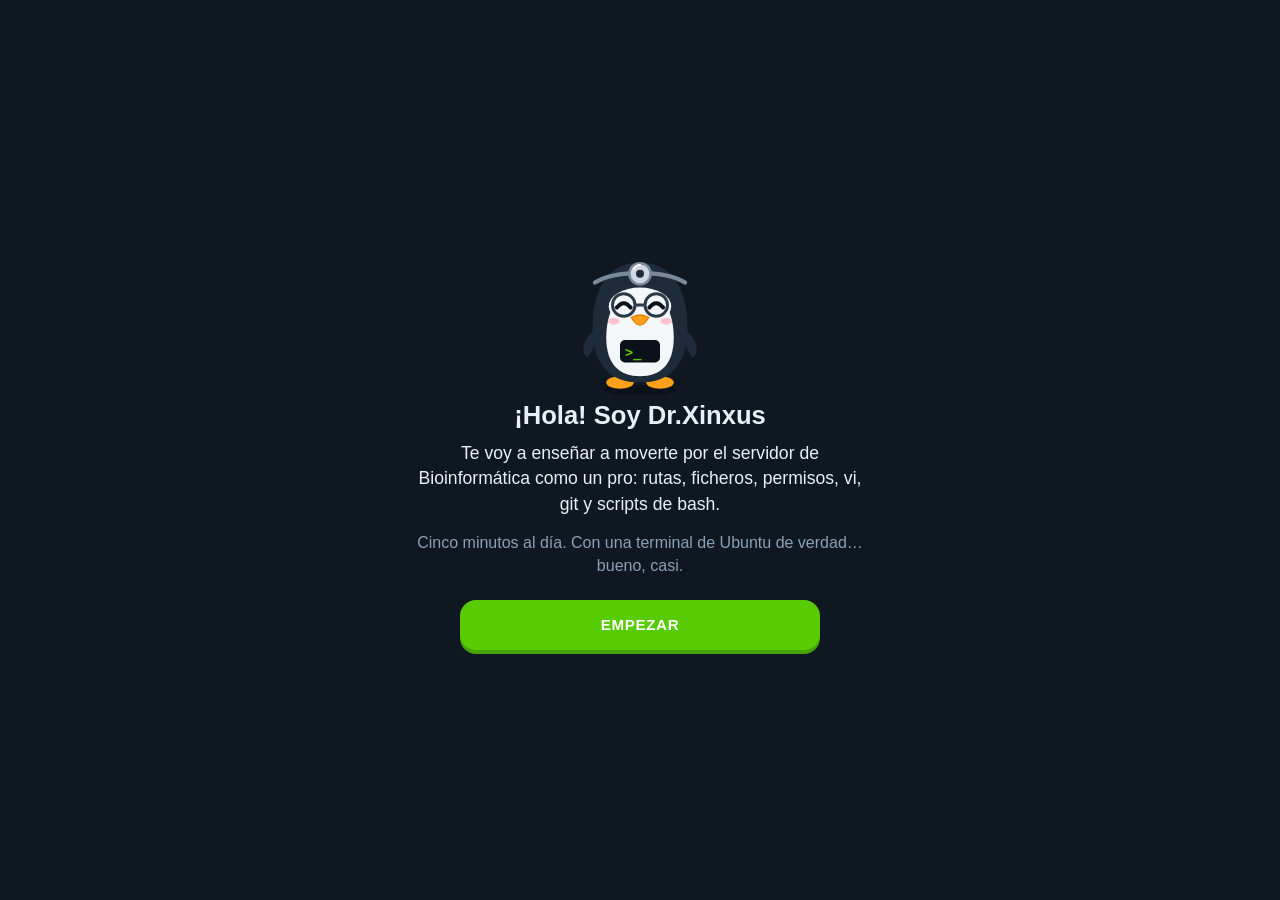
<file: index.html>
<!doctype html>
<html lang="es">
<head>
  <meta charset="utf-8">
  <meta name="viewport" content="width=device-width, initial-scale=1, maximum-scale=1, viewport-fit=cover">
  <title>Dr.Xinxus</title>
  <meta name="description" content="Aprende Linux y bash para Bioinformática, lección a lección.">
  <meta name="theme-color" content="#0f1720">
  <meta name="apple-mobile-web-app-capable" content="yes">
  <meta name="mobile-web-app-capable" content="yes">
  <meta name="apple-mobile-web-app-status-bar-style" content="black-translucent">
  <meta name="apple-mobile-web-app-title" content="Dr.Xinxus">
  <link rel="manifest" href="manifest.webmanifest">
  <link rel="icon" href="icons/icon.svg" type="image/svg+xml">
  <link rel="apple-touch-icon" href="icons/apple-touch-icon.png">
  <link rel="stylesheet" href="css/styles.css">
</head>
<body>
  <div id="app" aria-live="polite"></div>
  <div id="toasts" aria-live="polite"></div>
  <noscript>Dr.Xinxus necesita JavaScript.</noscript>
  <script type="module" src="js/main.js"></script>
</body>
</html>
</file>
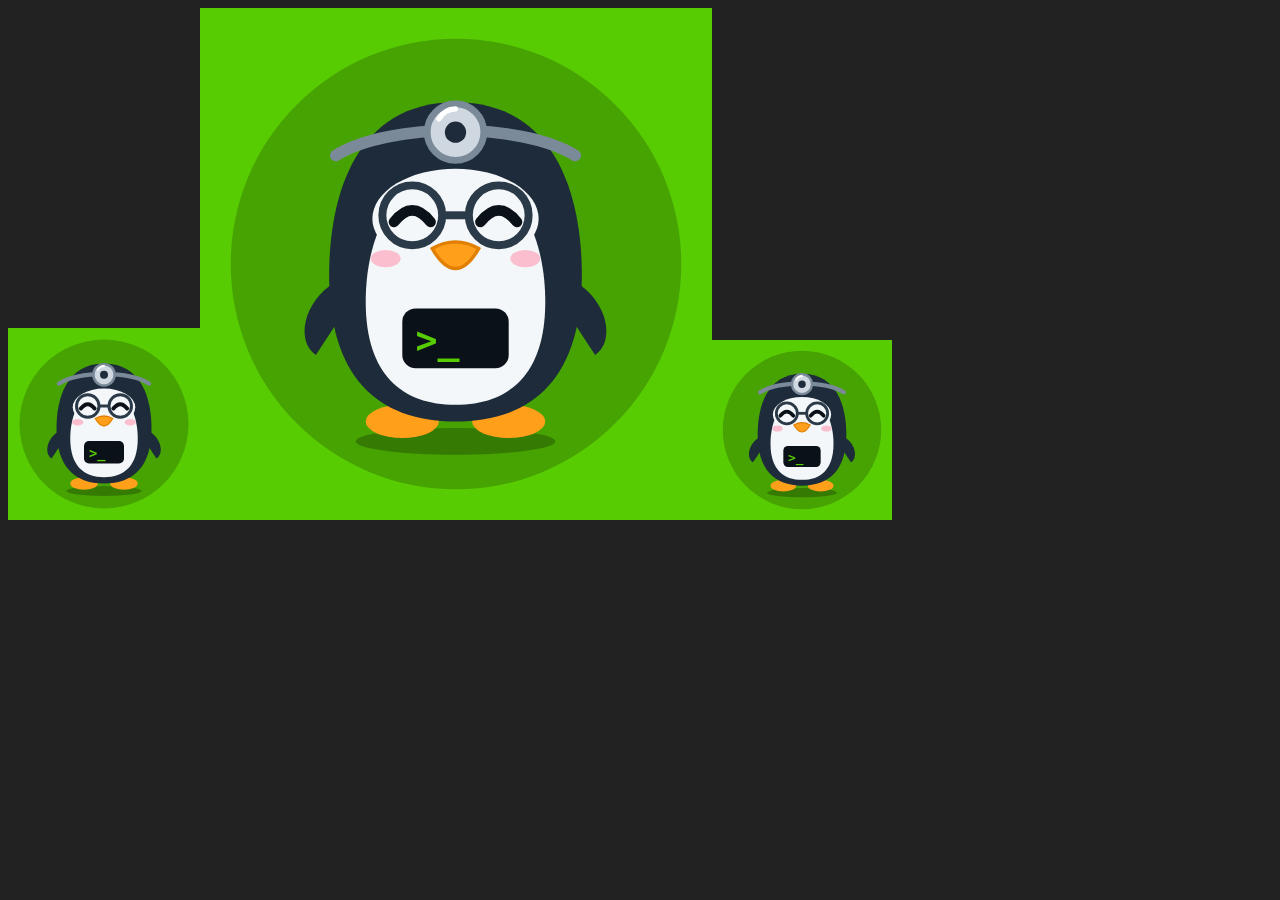
<file: tools/make-icons.html>
<!doctype html>
<meta charset="utf-8">
<title>Generar iconos</title>
<body style="background:#222">
<div id="out"></div>
<script type="module">
// Dibuja el icono de la app en un canvas y lo deja en window.icons como data URLs PNG.
import { mascot } from '../js/mascot.js';

function iconSvg(size) {
  const inner = mascot('happy', Math.round(size * 0.78))
    .replace('<svg ', `<svg x="${Math.round(size * 0.11)}" y="${Math.round(size * 0.12)}" `);
  return `<svg xmlns="http://www.w3.org/2000/svg" width="${size}" height="${size}" viewBox="0 0 ${size} ${size}">
    <rect width="${size}" height="${size}" fill="#58cc02"/>
    <circle cx="${size / 2}" cy="${size / 2}" r="${size * 0.44}" fill="#46a302"/>
    ${inner.replace('<svg ', '<svg xmlns="http://www.w3.org/2000/svg" ')}
  </svg>`;
}

async function toPng(size) {
  const svg = iconSvg(size);
  const img = new Image();
  img.src = 'data:image/svg+xml;charset=utf-8,' + encodeURIComponent(svg);
  await img.decode();
  const c = document.createElement('canvas');
  c.width = c.height = size;
  c.getContext('2d').drawImage(img, 0, 0, size, size);
  document.getElementById('out').append(c);
  return c.toDataURL('image/png');
}

window.iconSvg = iconSvg;
window.icons = {
  'icon-192.png': await toPng(192),
  'icon-512.png': await toPng(512),
  'apple-touch-icon.png': await toPng(180),
};
window.ready = true;
</script>
</file>
<file: css/styles.css>
/* Dr.Xinxus — estilo Duolingo sobre un fondo de terminal. */
:root {
  --bg: #0f1720;
  --surface: #17212b;
  --surface-2: #1f2b37;
  --border: #2b3a48;
  --text: #e8f0f7;
  --muted: #8aa0b4;

  --green: #58cc02;  --green-dark: #46a302;
  --blue: #1cb0f6;   --blue-dark: #1899d6;
  --red: #ff4b4b;    --red-dark: #d33131;
  --yellow: #ffc800; --yellow-dark: #e0a800;
  --purple: #ce82ff; --purple-dark: #a568cc;
  --orange: #ff9600; --orange-dark: #d67d00;
  --locked: #37464f; --locked-dark: #2a363d;

  --term-bg: #0b0f14;
  --term-text: #d7e3ee;
  --term-user: #8ae234;
  --term-path: #729fcf;

  --radius: 16px;
  --mono: ui-monospace, "SF Mono", Menlo, Consolas, "Liberation Mono", monospace;
  --sans: -apple-system, BlinkMacSystemFont, "SF Pro Rounded", "Segoe UI", Roboto, "Helvetica Neue", Arial, sans-serif;
  --safe-top: env(safe-area-inset-top, 0px);
  --safe-bottom: env(safe-area-inset-bottom, 0px);
  color-scheme: dark;
}

* { box-sizing: border-box; }
html, body { margin: 0; height: 100%; }
body {
  background: var(--bg);
  color: var(--text);
  font-family: var(--sans);
  font-size: 16px;
  line-height: 1.45;
  -webkit-font-smoothing: antialiased;
  -webkit-tap-highlight-color: transparent;
  overscroll-behavior-y: none;
}
button, input, select, textarea { font: inherit; color: inherit; }
button { cursor: pointer; }
code, .mono { font-family: var(--mono); }
h1, h2 { line-height: 1.2; margin: 0 0 .4em; }
h1 { font-size: 1.6rem; }
p { margin: 0 0 .8em; }
.muted { color: var(--muted); }
.small { font-size: .85rem; }
.center { text-align: center; }
.hidden { display: none !important; }
:focus-visible { outline: 3px solid var(--blue); outline-offset: 2px; }

p code, .info-text code, .ex-q code, .option-text code, .feedback-text code, .bubble code, .banner-card code {
  background: var(--surface-2);
  border: 1px solid var(--border);
  border-radius: 6px;
  padding: 0 .3em;
  font-size: .92em;
  color: #b8f27c;
}

/* ---------- Botones ---------- */
.btn {
  display: block;
  width: 100%;
  border: 0;
  border-radius: var(--radius);
  padding: 14px 18px;
  font-weight: 800;
  letter-spacing: .04em;
  text-transform: uppercase;
  font-size: .95rem;
  background: var(--surface-2);
  color: var(--text);
  box-shadow: 0 4px 0 var(--border);
  transition: transform .06s, box-shadow .06s, filter .15s;
  margin-top: 10px;
}
.btn:active:not([disabled]) { transform: translateY(4px); box-shadow: 0 0 0 transparent; }
.btn-main { background: var(--green); color: #fff; box-shadow: 0 4px 0 var(--green-dark); }
.btn-main[disabled] { background: var(--locked); color: #8094a0; box-shadow: 0 4px 0 var(--locked-dark); cursor: default; }
.btn-red { background: var(--red); box-shadow: 0 4px 0 var(--red-dark); }
.btn-ghost { background: transparent; border: 2px solid var(--border); box-shadow: 0 4px 0 var(--border); color: var(--blue); }
.btn-small { width: auto; display: inline-block; padding: 8px 14px; font-size: .8rem; margin-top: 0; }
.danger-text { color: var(--red); }
.icon-btn { background: none; border: 0; font-size: 1.4rem; color: var(--muted); padding: 6px 10px; }

/* ---------- Estructura ---------- */
.shell { display: flex; flex-direction: column; height: 100dvh; max-width: 640px; margin: 0 auto; }
.content { flex: 1; overflow-y: auto; padding: 16px 16px 28px; -webkit-overflow-scrolling: touch; }
.topbar {
  display: flex; align-items: center; justify-content: space-between; gap: 8px;
  padding: calc(10px + var(--safe-top)) 16px 10px;
  border-bottom: 2px solid var(--border);
  background: var(--bg);
}
.brand { display: flex; align-items: center; gap: 6px; font-weight: 900; font-size: 1.1rem; letter-spacing: -.01em; }
.brand-mark { display: flex; }
.stats { display: flex; gap: 12px; font-weight: 800; font-size: .95rem; }
.stat-fire { color: var(--orange); }
.stat-off { color: var(--muted); filter: grayscale(1); }
.stat-xp { color: var(--yellow); }
.stat-heart { color: var(--red); background: none; border: 0; padding: 0; font: inherit; font-weight: 800; cursor: pointer; }

/* ---------- Minijuegos ---------- */
.game-title { flex: 1; font-weight: 900; font-size: 1.05rem; text-align: center; }
.game-timer { font-weight: 900; min-width: 64px; text-align: right; color: var(--yellow); font-variant-numeric: tabular-nums; }
.game-timer.urgent { color: var(--red); animation: pulse-t 1s infinite; }
@keyframes pulse-t { 50% { opacity: .5; } }
.pairs-grid { display: grid; grid-template-columns: repeat(3, 1fr); gap: 10px; margin-top: 12px; }
.pair-card {
  position: relative; aspect-ratio: 3 / 4; border-radius: 14px; border: 2px solid var(--border);
  background: linear-gradient(145deg, var(--purple), var(--blue)); box-shadow: 0 4px 0 var(--purple-dark);
  color: #fff; padding: 6px; display: grid; place-items: center; overflow: hidden;
  transition: transform .2s, background .2s;
}
.pair-back { font-size: 2rem; font-weight: 900; }
.pair-face { display: none; font-size: .78rem; font-weight: 700; line-height: 1.25; word-break: break-word; }
.pair-face.mono { font-size: .9rem; color: #b8f27c; }
.pair-card.flipped, .pair-card.matched { background: var(--surface); box-shadow: 0 4px 0 var(--border); transform: rotateY(0); }
.pair-card.flipped .pair-back, .pair-card.matched .pair-back { display: none; }
.pair-card.flipped .pair-face, .pair-card.matched .pair-face { display: block; }
.pair-card.matched { border-color: var(--green); background: rgba(88,204,2,.15); box-shadow: 0 4px 0 var(--green-dark); }
.rush-top { display: flex; align-items: center; gap: 10px; }
.rush-score { font-weight: 900; color: var(--green); min-width: 44px; text-align: right; }
.rush-q { background: var(--surface); border: 2px solid var(--border); border-radius: 16px; padding: 16px; margin: 6px 0 14px; text-align: center; }
.rush-term { font-size: 1.6rem; font-weight: 900; color: #b8f27c; margin-top: 4px; }
.rush-def { font-size: 1.15rem; font-weight: 800; margin-top: 4px; }
.rush-flash { text-align: center; margin-top: 12px; min-height: 1.4em; font-weight: 700; color: var(--muted); }
.option.mono { font-family: var(--mono); }
.hearts-row { display: flex; gap: 6px; font-size: 1.6rem; margin-bottom: 6px; }
.heart-off { filter: grayscale(1); opacity: .3; }
.game-opt {
  display: flex; align-items: center; gap: 12px; width: 100%; text-align: left; margin-top: 10px;
  background: var(--surface-2); border: 2px solid var(--border); border-radius: 14px; padding: 12px 14px;
  box-shadow: 0 3px 0 var(--border);
}
.game-opt > span:last-child { display: flex; flex-direction: column; }
.game-opt-icon { font-size: 1.8rem; }

.bottomnav {
  display: grid; grid-template-columns: repeat(4, 1fr);
  border-top: 2px solid var(--border);
  background: var(--bg);
  padding: 6px 4px calc(6px + var(--safe-bottom));
}
.nav-item {
  background: none; border: 2px solid transparent; border-radius: 12px;
  display: flex; flex-direction: column; align-items: center; gap: 2px;
  padding: 6px 2px; color: var(--muted); font-size: .7rem; font-weight: 700;
}
.nav-icon { font-size: 1.35rem; line-height: 1; }
.nav-item.active { color: var(--blue); border-color: var(--blue); background: rgba(28, 176, 246, .1); }

.center-screen {
  min-height: 100dvh; max-width: 480px; margin: 0 auto;
  display: flex; flex-direction: column; align-items: center; justify-content: center; text-align: center;
  padding: calc(24px + var(--safe-top)) 16px calc(24px + var(--safe-bottom));
}
.center-screen .btn { max-width: 360px; }
.lead { font-size: 1.1rem; }
.bounce { animation: bounce 1.6s ease-in-out infinite; }
@keyframes bounce { 0%, 100% { transform: translateY(0); } 50% { transform: translateY(-8px); } }

/* ---------- Formularios ---------- */
.label { align-self: stretch; text-align: left; font-weight: 700; margin: 14px 0 6px; font-size: .9rem; }
.field {
  width: 100%; padding: 13px 14px; border-radius: 12px;
  background: var(--surface); border: 2px solid var(--border); font-size: 16px;
}
.field:focus { border-color: var(--blue); outline: none; }
.field.small { width: auto; padding: 6px 10px; }
.form-err { color: var(--red); min-height: 1.2em; margin: 8px 0 0; }
.goal-list { display: flex; flex-direction: column; gap: 10px; width: 100%; max-width: 360px; margin-top: 10px; }
.goal-opt {
  display: flex; justify-content: space-between; align-items: center;
  background: var(--surface); border: 2px solid var(--border); border-radius: 14px;
  padding: 14px 16px; box-shadow: 0 3px 0 var(--border);
}
.goal-opt.selected { border-color: var(--blue); background: rgba(28, 176, 246, .1); }

/* ---------- Aprender ---------- */
.banner-card {
  background: var(--surface); border: 2px solid var(--border); border-radius: 14px;
  padding: 12px 14px; margin-bottom: 12px; font-size: .92rem;
}
.banner-card.warn { border-color: var(--orange); background: rgba(255, 150, 0, .08); }
.hello-card {
  display: flex; align-items: center; gap: 12px; flex-wrap: wrap;
  background: var(--surface); border: 2px solid var(--border); border-radius: 18px;
  padding: 14px; margin-bottom: 22px;
}
.hello-card > .btn { margin-left: auto; }
.hello-body { flex: 1; min-width: 180px; }
.bubble {
  position: relative; background: var(--surface-2); border: 2px solid var(--border);
  border-radius: 14px; padding: 8px 12px; font-weight: 600; margin-bottom: 10px; font-size: .95rem;
}
.goal-label { display: flex; justify-content: space-between; font-size: .8rem; font-weight: 700; color: var(--muted); margin-bottom: 4px; }

.progress { flex: 1; height: 16px; background: var(--locked); border-radius: 999px; overflow: hidden; }
.progress.small { height: 12px; }
.progress-fill {
  height: 100%; width: 0; background: var(--green); border-radius: 999px;
  transition: width .4s ease;
  background-image: linear-gradient(transparent 25%, rgba(255,255,255,.25) 25%, rgba(255,255,255,.25) 45%, transparent 45%);
}

.unit { margin-bottom: 26px; }
.section-head { text-align: center; margin: 34px 0 16px; }
.section-head h2 { font-size: 1.35rem; margin: 2px 0; }
.section-head p { margin: 0; }
.section-num {
  display: inline-block; font-size: .72rem; font-weight: 900; letter-spacing: .1em; text-transform: uppercase;
  color: var(--muted); border: 2px solid var(--border); border-radius: 999px; padding: 2px 10px;
}
.exam-card {
  display: flex; align-items: center; gap: 12px;
  background: linear-gradient(135deg, rgba(206,130,255,.16), rgba(28,176,246,.12));
  border: 2px solid var(--purple-dark); border-radius: 18px; padding: 12px 14px; margin-bottom: 8px;
}
.exam-icon { font-size: 2rem; }
.exam-body { flex: 1; min-width: 0; }
.exam-card .btn { margin: 0; }
.exam-grade { font-size: 3.4rem; font-weight: 900; color: var(--yellow); line-height: 1; margin: 4px 0 6px; }
.unit-head {
  display: flex; justify-content: space-between; align-items: center; gap: 10px;
  border-radius: 16px; padding: 14px 16px; color: #fff;
  background: var(--c); box-shadow: 0 4px 0 var(--cd);
}
.unit-head h2 { font-size: 1.15rem; margin: 0; }
.unit-head p { margin: 2px 0 0; opacity: .92; font-size: .88rem; }
.unit-kicker { font-size: .72rem; text-transform: uppercase; font-weight: 800; letter-spacing: .08em; opacity: .85; }
.unit-icon { font-size: 2rem; }
.color-green { --c: var(--green); --cd: var(--green-dark); }
.color-blue { --c: var(--blue); --cd: var(--blue-dark); }
.color-yellow { --c: var(--yellow); --cd: var(--yellow-dark); }
.color-yellow.unit-head { color: #3b2f00; }
.color-purple { --c: var(--purple); --cd: var(--purple-dark); }
.color-orange { --c: var(--orange); --cd: var(--orange-dark); }
.color-red { --c: var(--red); --cd: var(--red-dark); }

.path { display: flex; flex-direction: column; align-items: center; gap: 18px; padding: 44px 0 6px; }
.node-wrap { display: flex; flex-direction: column; align-items: center; position: relative; }
.node {
  width: 74px; height: 70px; border-radius: 50%;
  border: 0; font-size: 1.8rem; color: #fff;
  background: var(--c); box-shadow: 0 7px 0 var(--cd);
  transition: transform .08s, box-shadow .08s;
}
.node:active:not([disabled]) { transform: translateY(6px); box-shadow: 0 1px 0 var(--cd); }
.node.done { background: var(--yellow); box-shadow: 0 7px 0 var(--yellow-dark); color: #5a4300; font-weight: 900; }
.node.locked { background: var(--locked); box-shadow: 0 7px 0 var(--locked-dark); font-size: 1.3rem; cursor: default; }
.node.current { animation: pulse 2s infinite; outline: 5px solid rgba(255,255,255,.08); outline-offset: 6px; }
@keyframes pulse { 0%, 100% { outline-color: rgba(255,255,255,.06); } 50% { outline-color: rgba(255,255,255,.22); } }
.node-label { margin-top: 12px; font-size: .78rem; font-weight: 700; color: var(--muted); max-width: 130px; text-align: center; }
.node-start {
  position: absolute; top: -34px; background: var(--surface); border: 2px solid var(--border);
  color: var(--green); font-weight: 900; font-size: .75rem; letter-spacing: .06em;
  padding: 4px 10px; border-radius: 10px; animation: bounce 1.6s ease-in-out infinite; z-index: 1;
}
.footnote { text-align: center; margin-top: 20px; }

/* Hoja inferior de lección */
.sheet-backdrop {
  position: fixed; inset: 0; background: rgba(0,0,0,.55); z-index: 30;
  display: flex; align-items: flex-end; justify-content: center; animation: fade .15s;
}
.sheet {
  width: 100%; max-width: 640px; background: var(--surface);
  border-top: 6px solid var(--c); border-radius: 22px 22px 0 0;
  padding: 20px 18px calc(18px + var(--safe-bottom)); animation: up .2s ease-out;
}
.sheet-kicker { color: var(--c); font-weight: 800; font-size: .8rem; text-transform: uppercase; letter-spacing: .06em; }
.warn-text { color: var(--orange); font-weight: 600; }
@keyframes up { from { transform: translateY(40px); opacity: 0; } }
@keyframes fade { from { opacity: 0; } }

/* ---------- Lección ---------- */
.lesson { display: flex; flex-direction: column; height: 100dvh; max-width: 640px; margin: 0 auto; }
.lesson-head { display: flex; align-items: center; gap: 10px; padding: calc(10px + var(--safe-top)) 12px 10px; }
.lesson-hearts { font-weight: 800; color: var(--red); min-width: 48px; text-align: right; }
.lesson-body { flex: 1; overflow-y: auto; padding: 8px 16px 20px; }
.ex-wrap { animation: slidein .25s ease-out; }
@keyframes slidein { from { transform: translateX(24px); opacity: 0; } }
.ex-type { color: var(--purple); font-weight: 800; font-size: .78rem; text-transform: uppercase; letter-spacing: .08em; margin-bottom: 6px; }
.ex-q { font-size: 1.22rem; font-weight: 800; margin-bottom: 14px; }

.code {
  background: var(--term-bg); border: 2px solid var(--border); border-radius: 12px;
  padding: 12px 14px; margin: 0 0 14px; overflow-x: auto;
  font-family: var(--mono); font-size: .9rem; line-height: 1.5; color: var(--term-text); white-space: pre;
}

.info-card {
  background: var(--surface); border: 2px solid var(--border); border-radius: 18px; padding: 18px;
}
.info-mascot { float: right; margin: -6px -6px 6px 8px; }
.info-title { font-size: 1.35rem; }
.info-text { font-size: 1.02rem; }

.options { display: flex; flex-direction: column; gap: 10px; }
.option {
  display: flex; align-items: center; gap: 12px; text-align: left;
  background: var(--surface); border: 2px solid var(--border); border-radius: 14px;
  padding: 12px 14px; box-shadow: 0 3px 0 var(--border); font-size: .98rem;
}
.option-key {
  flex: none; width: 26px; height: 26px; border: 2px solid var(--border); border-radius: 8px;
  display: grid; place-items: center; font-size: .78rem; color: var(--muted); font-weight: 800;
}
.option.selected { border-color: var(--blue); background: rgba(28,176,246,.12); box-shadow: 0 3px 0 var(--blue-dark); }
.option.selected .option-key { border-color: var(--blue); color: var(--blue); }
.option.right { border-color: var(--green); background: rgba(88,204,2,.14); box-shadow: 0 3px 0 var(--green-dark); }
.option.wrong { border-color: var(--red); background: rgba(255,75,75,.12); box-shadow: 0 3px 0 var(--red-dark); }

.vf-list { margin: 0 0 8px; padding-left: 1.4em; display: flex; flex-direction: column; gap: 8px; }
.vf-list li { background: var(--surface); border: 2px solid var(--border); border-radius: 12px; padding: 8px 10px; font-size: .95rem; }
.vf-list li::marker { font-weight: 900; color: var(--purple); }
.vf-help { margin: 4px 0 10px; }
.vf-options { display: grid; grid-template-columns: repeat(auto-fill, minmax(140px, 1fr)); gap: 8px; }
.vf-combo { letter-spacing: .12em; font-weight: 800; }
.vf-why { margin: 6px 0 0; padding-left: 1.1em; font-size: .85rem; display: flex; flex-direction: column; gap: 3px; }
.feedback-body { max-height: 46dvh; overflow-y: auto; }
.chips { display: flex; flex-wrap: wrap; gap: 10px; justify-content: center; margin-top: 8px; }
.chip {
  background: var(--surface); border: 2px solid var(--border); border-radius: 12px;
  padding: 9px 13px; box-shadow: 0 3px 0 var(--border); font-size: .98rem; white-space: pre;
}
.chip.small { padding: 5px 9px; font-size: .78rem; }
.chip.used { visibility: hidden; }
.chip:active { transform: translateY(2px); box-shadow: 0 1px 0 var(--border); }
.fill-code { font-size: 1rem; }
.slot {
  display: inline-block; min-width: 3.4em; padding: 1px 8px; margin: 0 2px;
  border: 0; border-bottom: 3px solid var(--blue); border-radius: 6px;
  background: rgba(28,176,246,.15); color: #fff; font-family: var(--mono); font-size: 1rem;
}
.slot.empty { background: transparent; }
.slot.right { border-color: var(--green); background: rgba(88,204,2,.2); }
.slot.wrong { border-color: var(--red); background: rgba(255,75,75,.2); }

.order-line {
  display: flex; flex-wrap: wrap; gap: 8px; align-items: center; min-height: 64px;
  background: var(--term-bg); border: 2px dashed var(--border); border-radius: 14px;
  padding: 10px; margin-bottom: 18px;
}
.order-line.right { border: 2px solid var(--green); }
.order-line.wrong { border: 2px solid var(--red); }
.order-prompt { color: var(--term-user); font-weight: 700; }
.chip.in-line { background: var(--surface-2); }

.bug-code { background: var(--term-bg); border: 2px solid var(--border); border-radius: 12px; overflow: hidden; }
.bug-line {
  display: flex; gap: 12px; align-items: baseline; width: 100%; text-align: left;
  background: none; border: 0; border-bottom: 1px solid #16202a; padding: 10px 12px; color: var(--term-text);
}
.bug-line:last-child { border-bottom: 0; }
.bug-line code { white-space: pre-wrap; word-break: break-word; font-size: .92rem; }
.bug-num { color: #4f6577; font-family: var(--mono); font-size: .8rem; min-width: 1.5em; text-align: right; }
.bug-line.selected { background: rgba(28,176,246,.18); box-shadow: inset 4px 0 0 var(--blue); }
.bug-line.right { background: rgba(88,204,2,.18); box-shadow: inset 4px 0 0 var(--green); }
.bug-line.wrong { background: rgba(255,75,75,.18); box-shadow: inset 4px 0 0 var(--red); }

.hint {
  background: rgba(255,200,0,.1); border: 2px solid var(--yellow-dark); border-radius: 12px;
  padding: 10px 12px; margin-bottom: 12px; font-size: .92rem;
}

.lesson-footer {
  display: flex; gap: 10px; padding: 12px 16px calc(14px + var(--safe-bottom));
  border-top: 2px solid var(--border); background: var(--bg);
}
.lesson-footer .btn { margin-top: 0; }
.lesson-footer.feedback { flex-direction: column; animation: up .2s ease-out; }
.lesson-footer.is-ok { background: #1d3b0c; border-top-color: var(--green-dark); }
.lesson-footer.is-bad { background: #3d1515; border-top-color: var(--red-dark); }
.feedback-body { display: flex; gap: 12px; align-items: flex-start; }
.feedback-text > strong { font-size: 1.15rem; display: block; margin-bottom: 4px; }
.is-ok .feedback-text > strong { color: #8ee04a; }
.is-bad .feedback-text > strong { color: #ff8a8a; }
.feedback-text p { margin: 4px 0 0; font-size: .92rem; }
.feedback-correct { background: rgba(0,0,0,.25); border-radius: 8px; padding: 4px 8px; font-size: .9rem; word-break: break-word; }

/* ---------- Terminal ---------- */
.term {
  background: var(--term-bg); border: 2px solid var(--border); border-radius: 14px;
  overflow: hidden; display: flex; flex-direction: column;
}
.term-bar { display: flex; align-items: center; background: #1b232c; border-bottom: 1px solid #2a3540; padding: 6px 8px 0; }
.term-tab {
  display: inline-flex; align-items: center; gap: 6px; background: var(--term-bg);
  border: 1px solid #2a3540; border-bottom: 0; border-radius: 8px 8px 0 0;
  padding: 4px 10px; font-size: .74rem; color: #c8d4df; font-family: var(--mono);
}
.term-tab-icon { font-size: .8rem; }
.term-screen {
  height: 300px; overflow-y: auto; padding: 10px 12px;
  font-family: var(--mono); font-size: 13.5px; line-height: 1.45; color: var(--term-text);
}
.ex-term .term-screen { height: min(46dvh, 360px); }
.term-page .term-screen { height: calc(100dvh - 330px); min-height: 260px; }
.term-out { white-space: pre-wrap; word-break: break-word; }
.term-out.err { color: #ff8f8f; }
.term-out.info { color: #ffd166; font-family: var(--sans); font-size: .82rem; margin: 2px 0; }
.term-out .banner { color: #3fe0d0; }
.term-out.banner-line { color: #e0e6ec; margin-bottom: 6px; }
.p-user { color: var(--term-user); font-weight: 700; }
.p-path { color: var(--term-path); font-weight: 700; }
.ansi-blue { color: #729fcf; font-weight: 700; }
.ansi-green { color: #8ae234; font-weight: 700; }
.term-input-line { display: flex; align-items: baseline; white-space: pre; }
.term-prompt { flex: none; }
.term-input {
  flex: 1; min-width: 40px; background: transparent; border: 0; outline: none;
  color: var(--term-text); font-family: var(--mono); font-size: 13.5px; padding: 0; caret-color: #8ae234;
}
.term-keys {
  display: flex; gap: 6px; overflow-x: auto; padding: 8px; background: #141b23; border-top: 1px solid #2a3540;
  scrollbar-width: none;
}
.term-keys::-webkit-scrollbar { display: none; }
.term-key {
  flex: none; min-width: 38px; height: 34px; padding: 0 9px; border-radius: 8px;
  background: #222d38; border: 1px solid #344453; color: #dbe6ef; font-family: var(--mono); font-size: .9rem;
  box-shadow: 0 2px 0 #0b1016;
}
.term-key:active { transform: translateY(2px); box-shadow: none; }

.term-page-head { display: flex; justify-content: space-between; align-items: flex-start; gap: 12px; }
.term-page-head h1 { font-size: 1.3rem; }
.try-chips { display: flex; gap: 8px; overflow-x: auto; padding: 2px 0 12px; scrollbar-width: none; }
.try-chips .chip { flex: none; }

/* ---------- Editor vi / nano ---------- */
.editor-overlay {
  position: fixed; inset: 0; z-index: 50; background: var(--term-bg);
  display: flex; flex-direction: column;
  padding: var(--safe-top) 0 var(--safe-bottom);
  max-width: 640px; margin: 0 auto;
}
.ed-head { background: #1b232c; padding: 10px 14px; font-family: var(--mono); font-size: .85rem; color: #c8d4df; }
.ed-text {
  flex: 1; resize: none; border: 0; outline: none; background: var(--term-bg); color: var(--term-text);
  font-family: var(--mono); font-size: 15px; line-height: 1.5; padding: 10px 14px; white-space: pre; overflow: auto;
}
.editor-overlay[data-mode="normal"] .ed-text { caret-color: #8ae234; }
.ed-status { font-family: var(--mono); font-size: .85rem; padding: 6px 14px; min-height: 1.9em; color: var(--term-text); background: #111820; }
.ed-status.ins { color: #ffd166; font-weight: 700; }
.ed-status.err { color: #fff; background: #a32121; }
.ed-status.ok { color: #8ae234; }
.ed-cmd { display: flex; align-items: center; font-family: var(--mono); padding: 6px 14px; background: #111820; }
.ed-cmd-input { flex: 1; background: none; border: 0; outline: none; font-family: var(--mono); font-size: 16px; color: #fff; }
.ed-keys { display: flex; flex-wrap: wrap; gap: 6px; padding: 8px 10px; background: #141b23; }
.ed-key {
  min-width: 44px; height: 38px; padding: 0 10px; border-radius: 9px;
  background: #222d38; border: 1px solid #344453; color: #dbe6ef; font-family: var(--mono); font-size: .88rem;
  box-shadow: 0 2px 0 #0b1016;
}
.ed-key.hot { background: var(--blue); border-color: var(--blue-dark); color: #fff; }
.ed-key.primary { background: var(--green); border-color: var(--green-dark); color: #fff; }
.ed-key.danger { color: #ff8f8f; }
.ed-help { font-size: .8rem; color: var(--muted); padding: 4px 12px 10px; background: #141b23; display: flex; gap: 6px; align-items: center; flex-wrap: wrap; }

/* ---------- Resultados ---------- */
.result-grid { display: grid; grid-template-columns: repeat(3, 1fr); gap: 10px; width: 100%; max-width: 380px; margin: 14px 0; }
.result { border-radius: 14px; border: 2px solid var(--c); overflow: hidden; }
.result.yellow { --c: var(--yellow); } .result.green { --c: var(--green); } .result.blue { --c: var(--blue); } .result.red { --c: var(--red); }
.result-label { background: var(--c); color: #10202c; font-weight: 900; font-size: .72rem; text-transform: uppercase; padding: 4px; letter-spacing: .05em; }
.result-val { font-size: 1.4rem; font-weight: 900; padding: 10px 4px; }
.streak-up { font-size: 1.15rem; font-weight: 800; color: var(--orange); margin: 4px 0; animation: pop .4s ease-out; }
.streak-up.heart { color: var(--red); }
@keyframes pop { 0% { transform: scale(.6); opacity: 0; } 70% { transform: scale(1.1); } }
.ach-new { display: flex; flex-wrap: wrap; gap: 8px; justify-content: center; margin: 8px 0; }
.ach-pill { background: rgba(255,200,0,.14); border: 2px solid var(--yellow-dark); border-radius: 999px; padding: 6px 12px; font-weight: 700; font-size: .9rem; }

/* ---------- Ranking ---------- */
.rank-head { display: flex; gap: 12px; align-items: center; margin-bottom: 12px; }
.segmented { display: grid; grid-template-columns: 1fr 1fr; background: var(--surface); border: 2px solid var(--border); border-radius: 14px; padding: 4px; margin-bottom: 14px; }
.segmented button { background: none; border: 0; border-radius: 10px; padding: 8px; font-weight: 800; color: var(--muted); }
.segmented button.active { background: var(--surface-2); color: var(--text); }
.rank-list { display: flex; flex-direction: column; gap: 8px; }
.rank-row {
  display: flex; align-items: center; gap: 12px;
  background: var(--surface); border: 2px solid var(--border); border-radius: 14px; padding: 10px 12px;
}
.rank-row.me { border-color: var(--blue); background: rgba(28,176,246,.08); }
.rank-pos { width: 28px; text-align: center; font-weight: 900; color: var(--muted); }
.rank-name { flex: 1; font-weight: 700; overflow: hidden; text-overflow: ellipsis; white-space: nowrap; }
.rank-streak { color: var(--orange); font-size: .85rem; }
.rank-xp { font-weight: 800; color: var(--yellow); }
.avatar {
  width: 38px; height: 38px; border-radius: 50%; flex: none;
  display: grid; place-items: center; font-weight: 900;
  background: linear-gradient(135deg, var(--purple), var(--blue)); color: #fff;
}
.avatar.big { width: 64px; height: 64px; font-size: 1.6rem; }

/* ---------- Perfil ---------- */
.profile-head { display: flex; align-items: center; gap: 14px; margin-bottom: 8px; }
.profile-head > div:nth-child(2) { flex: 1; }
.profile-head h1 { margin: 0; }
.section-title { font-size: 1.05rem; margin: 22px 0 10px; }
.stat-grid { display: grid; grid-template-columns: repeat(2, 1fr); gap: 10px; }
.stat-box { display: flex; gap: 10px; align-items: center; background: var(--surface); border: 2px solid var(--border); border-radius: 14px; padding: 10px 12px; }
.stat-icon { font-size: 1.4rem; }
.stat-val { font-weight: 900; font-size: 1.1rem; }
.stat-label { color: var(--muted); font-size: .78rem; }
.ach-grid { display: grid; grid-template-columns: repeat(auto-fill, minmax(140px, 1fr)); gap: 10px; }
.ach { background: var(--surface); border: 2px solid var(--border); border-radius: 14px; padding: 12px; text-align: center; opacity: .5; filter: grayscale(1); }
.ach.got { opacity: 1; filter: none; border-color: var(--yellow-dark); }
.ach-icon { font-size: 1.8rem; }
.ach-title { font-weight: 800; font-size: .88rem; margin-top: 4px; }
.ach-desc { color: var(--muted); font-size: .75rem; }
.settings { display: flex; flex-direction: column; gap: 10px; }
.setting { display: flex; justify-content: space-between; align-items: center; gap: 10px; background: var(--surface); border: 2px solid var(--border); border-radius: 14px; padding: 12px 14px; }
.setting.col { flex-direction: column; align-items: stretch; }
.setting.col p { margin: 6px 0 8px; }
.setting-row { display: flex; justify-content: space-between; align-items: center; }
.switch { appearance: none; width: 48px; height: 28px; border-radius: 999px; background: var(--locked); position: relative; transition: background .2s; flex: none; }
.switch::after { content: ""; position: absolute; top: 3px; left: 3px; width: 22px; height: 22px; border-radius: 50%; background: #fff; transition: transform .2s; }
.switch:checked { background: var(--green); }
.switch:checked::after { transform: translateX(20px); }

/* ---------- Avisos ---------- */
#toasts { position: fixed; top: calc(12px + var(--safe-top)); left: 0; right: 0; display: flex; flex-direction: column; align-items: center; gap: 8px; z-index: 60; pointer-events: none; }
.toast { background: var(--surface-2); border: 2px solid var(--border); border-radius: 14px; padding: 10px 14px; box-shadow: 0 8px 24px rgba(0,0,0,.4); animation: drop .3s ease-out; transition: opacity .4s, transform .4s; max-width: 92vw; }
.toast.gold { border-color: var(--yellow); }
.toast.out { opacity: 0; transform: translateY(-10px); }
.toast-ach { display: flex; gap: 10px; align-items: center; }
.toast-icon { font-size: 1.6rem; }
@keyframes drop { from { transform: translateY(-20px); opacity: 0; } }

.mascot { display: block; overflow: visible; }

@media (min-width: 700px) {
  .term-screen { font-size: 14px; }
  .term-input { font-size: 14px; }
}
@media (prefers-reduced-motion: reduce) {
  *, *::before, *::after { animation: none !important; transition: none !important; }
}
</file>
